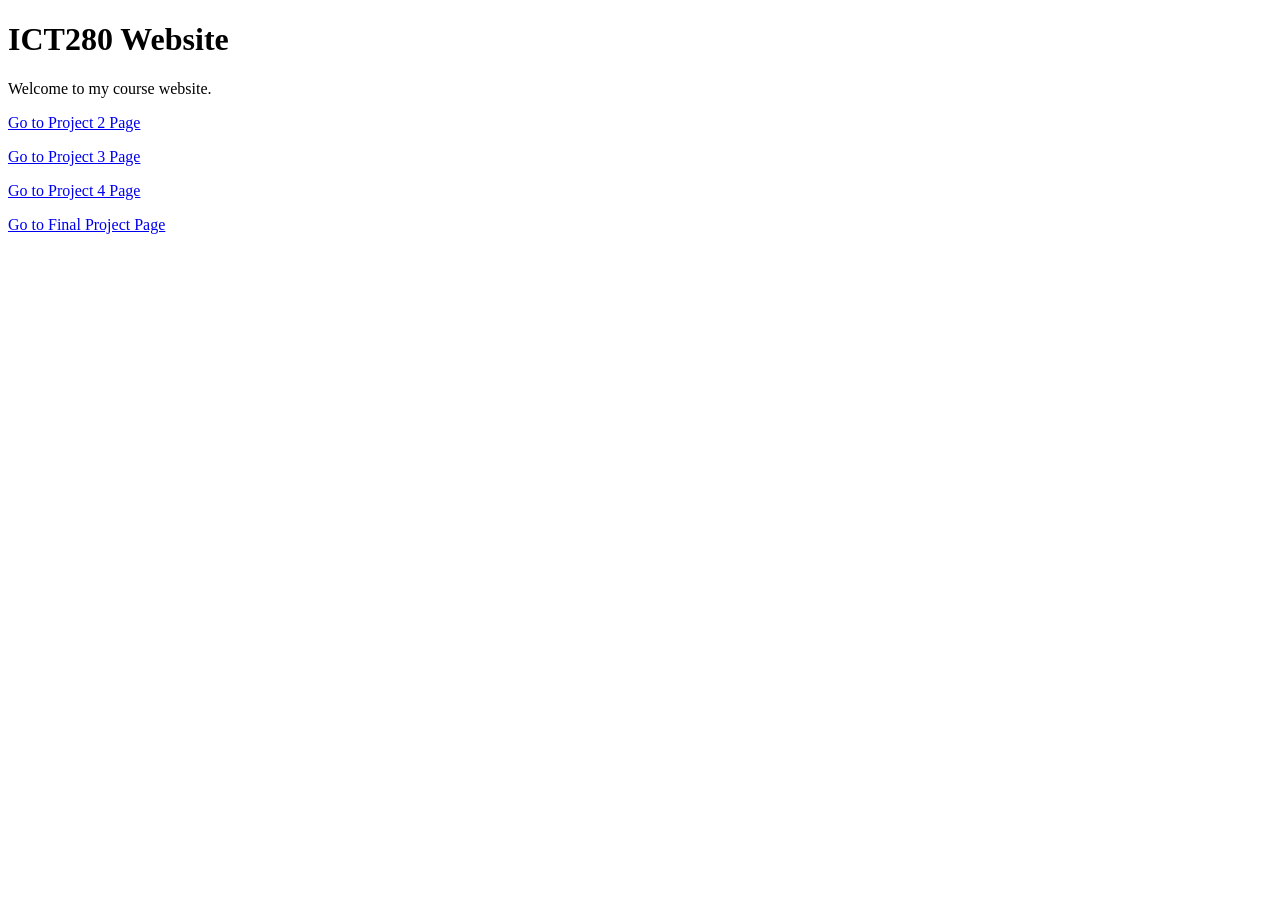
<file: index.html>
<!DOCTYPE html>
<html>
    <head>
        <title>ICT280 Home </title>
    </head>
    <body>

        <h1>ICT280 Website</h1>

        <p>Welcome to my course website.</p>

        <p><a href="html/project2.html">Go to Project 2 Page</a></p>
        <p><a href="html/project3.html">Go to Project 3 Page</a></p>
        <p><a href="project4/project4.html">Go to Project 4 Page</a></p>
        <p><a href="final/html/greentech.html">Go to Final Project Page</a></p>
        
    </body>
</html>
</file>
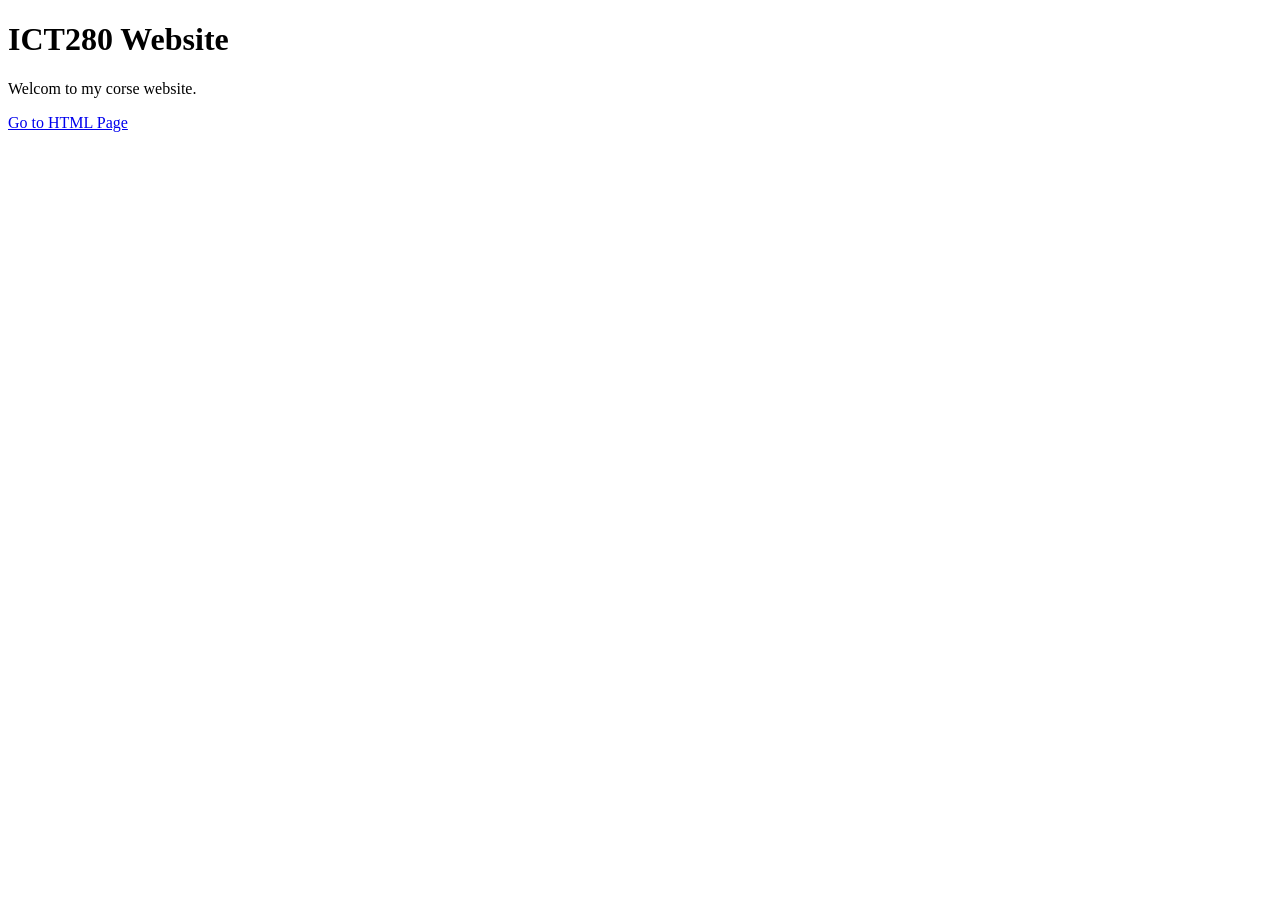
<file: html/project2.html>
<!DOCTYPE html>
<html>
    <head>
        <title>ICT280 Home </title>
    </head>
    <body>

        <h1>ICT280 Website</h1>

        <p>Welcom to my corse website.</p>

        <a href="html/project2.html">Go to HTML Page</a>
        
    </body>
</html>
</file>
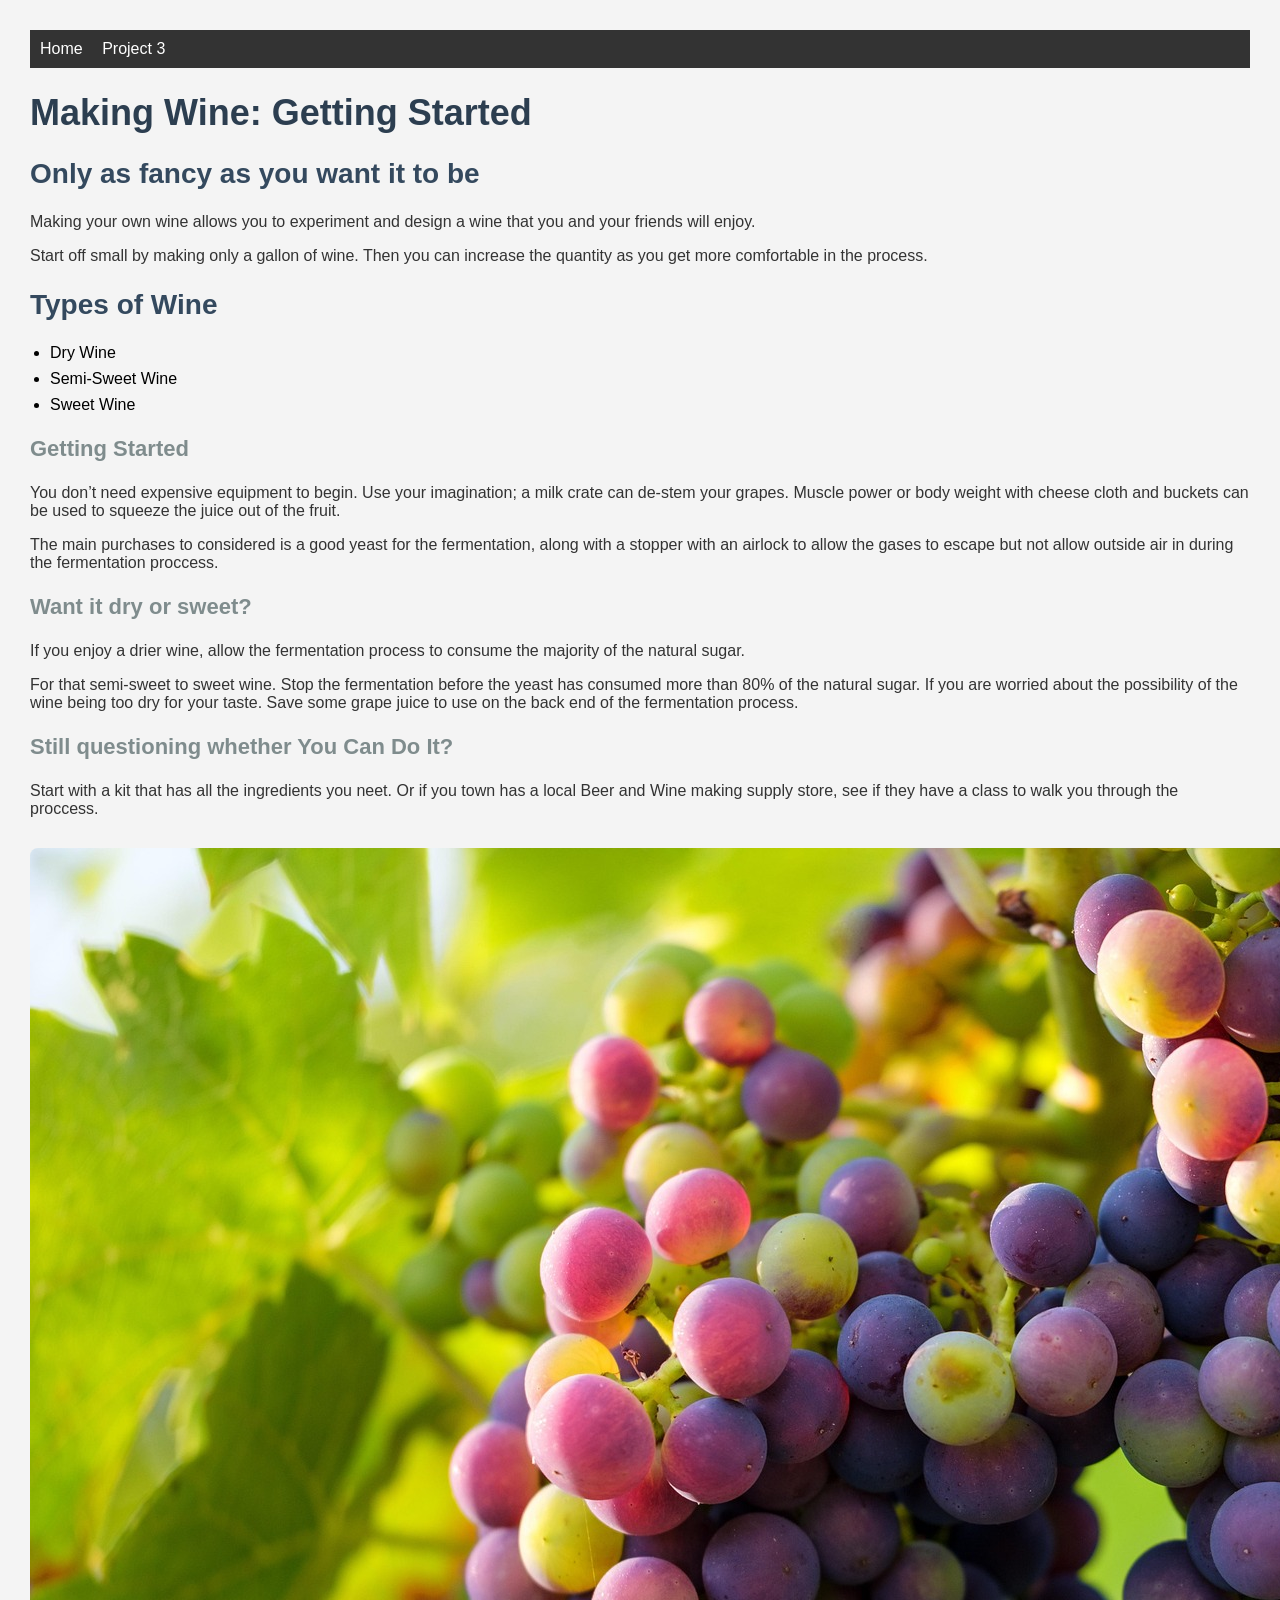
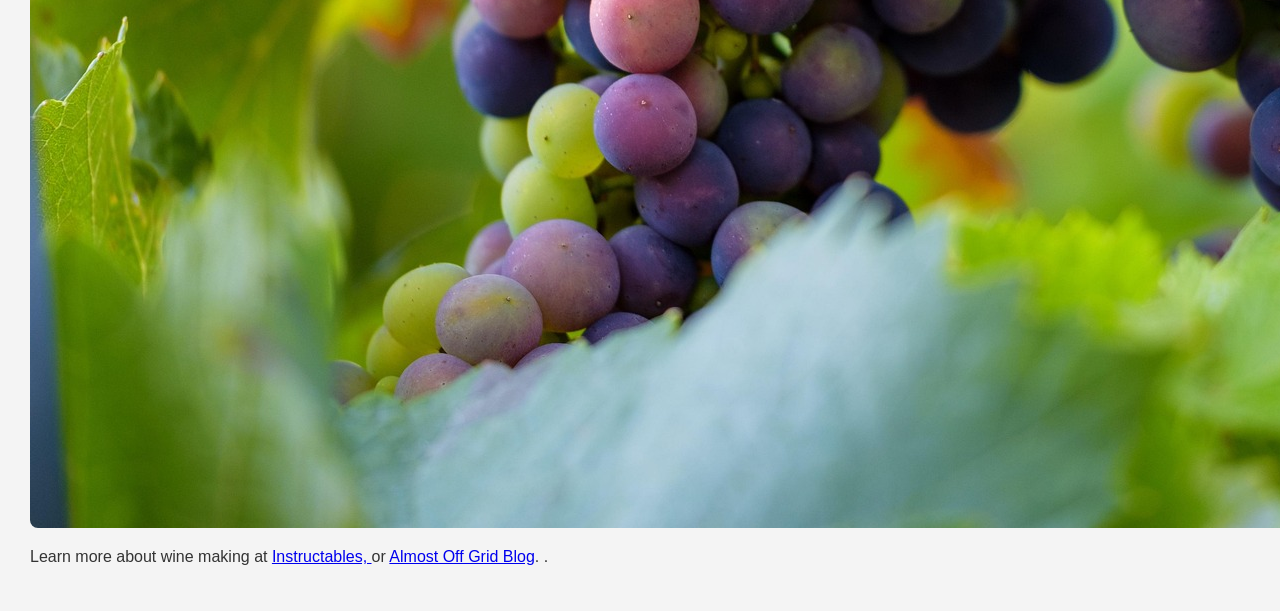
<file: html/project3.html>
<!DOCTYPE html>
<html lang="en">
<head>
    <meta charset="UTF-8">
    <title>Can I Do It - Wine Making</title>
    <link rel="stylesheet" href="../css/styles.css">
</head>

<body>

    <nav>
        <a href="../index.html">Home</a>
        <a href="project3.html">Project 3</a>
    </nav>

    <h1>Making Wine: Getting Started</h1>

    <h2>Only as fancy as you want it to be</h2>
    <p>
        Making your own wine allows you to experiment and design a wine that you and your friends will enjoy.  
    </p>
    <p>
        Start off small by making only a gallon of wine. Then you can increase the quantity as you get more
        comfortable in the process.
    </p>

    <h2>Types of Wine</h2>
    <ul>
        <li>Dry Wine</li>
        <li>Semi-Sweet Wine</li>
        <li>Sweet Wine</li>
    </ul>

    <h3>Getting Started</h3>
    <p>
        You don’t need expensive equipment to begin. Use your imagination; a milk crate can de-stem your grapes.
        Muscle power or body weight with cheese cloth and buckets can be used to squeeze the juice out of the fruit.
    </p>
    <p>
        The main purchases to considered is a good yeast for the fermentation, along with a stopper with an airlock to allow the gases
        to escape but not allow outside air in during the fermentation proccess.
    </p>

    <h3>Want it dry or sweet?</h3>
    <p>
        If you enjoy a drier wine, allow the fermentation process to consume the majority of the natural sugar.
    </p>
    <p>
        For that semi-sweet to sweet wine. Stop the fermentation before the yeast has consumed more than 80% of the natural sugar.
        If you are worried about the possibility of the wine being too dry for your taste. Save some grape juice to use on the back
        end of the fermentation process.
    </p>

    <h3>Still questioning whether You Can Do It?</h3>
    <p>
        Start with a kit that has all the ingredients you neet. Or if you town has a local Beer and Wine making supply store, 
        see if they have a class to walk you through the proccess. 
    </p>

    <img src="../images/bru-no-grapes-4367140_1920.jpg" alt="Image of wine grapes">

    <p>
        Learn more about wine making at 
        <a href="https://www.instructables.com/How-to-Make-Your-Own-Wine-From-Grapes-at-Home/" target="_blank">
            Instructables, </a> or <a href="https://www.almostoffgrid.com/blogs/almost-off-grid/making-wine-from-garden-grapes?srsltid=AfmBOoqsV1-OUA9iLOASf7scyY-No1qrJMwTp0Clp8EWzpX-9HOAdJBI" target="_blank">
            Almost Off Grid Blog</a>.
        </a>.
    </p>


</body>
</html>
</file>
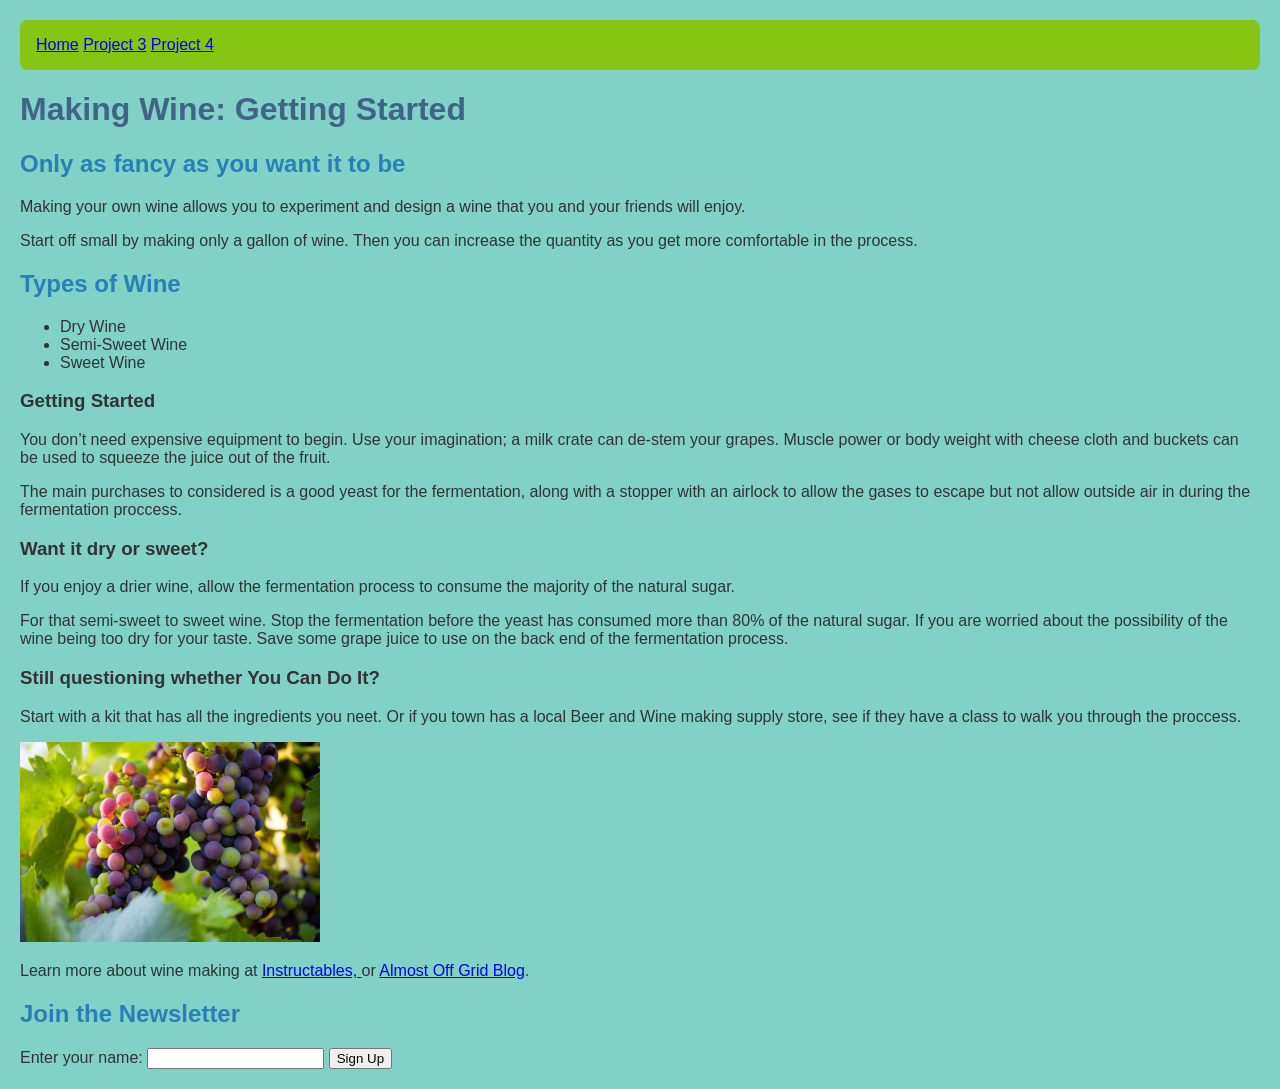
<file: project4/project4.html>
<!DOCTYPE html>
<html lang="en">
<head>
    <meta charset="UTF-8">
    <title>Can I Do It - Wine Making</title>
    <link rel="stylesheet" href="../css/styles4.css">
</head>

<body>

    <nav>
        <a href="../index.html">Home</a>
        <a href="../html/project3.html">Project 3</a>
        <a href="project4.html">Project 4</a>
    </nav>

    <h1>Making Wine: Getting Started</h1>

    <main>
    <h2>Only as fancy as you want it to be</h2>
    <p>
        Making your own wine allows you to experiment and design a wine that you and your friends will enjoy.  
    </p>
    <p>
        Start off small by making only a gallon of wine. Then you can increase the quantity as you get more
        comfortable in the process.
    </p>

    <section id="details">
    <h2>Types of Wine</h2>
    <ul>
        <li>Dry Wine</li>
        <li>Semi-Sweet Wine</li>
        <li>Sweet Wine</li>
    </ul>
</section>
    
    <h3>Getting Started</h3>
    <p>
        You don’t need expensive equipment to begin. Use your imagination; a milk crate can de-stem your grapes.
        Muscle power or body weight with cheese cloth and buckets can be used to squeeze the juice out of the fruit.
    </p>
    <p>
        The main purchases to considered is a good yeast for the fermentation, along with a stopper with an airlock to allow the gases
        to escape but not allow outside air in during the fermentation proccess.
    </p>

    <h3>Want it dry or sweet?</h3>
    <p>
        If you enjoy a drier wine, allow the fermentation process to consume the majority of the natural sugar.
    </p>
    <p>
        For that semi-sweet to sweet wine. Stop the fermentation before the yeast has consumed more than 80% of the natural sugar.
        If you are worried about the possibility of the wine being too dry for your taste. Save some grape juice to use on the back
        end of the fermentation process.
    </p>

    <h3>Still questioning whether You Can Do It?</h3>
    <p>
        Start with a kit that has all the ingredients you neet. Or if you town has a local Beer and Wine making supply store, 
        see if they have a class to walk you through the proccess. 
    </p>

    <img src="../images/bru-no-grapes-4367140_1920.jpg" alt="Image of wine grapes" width="300">

    <p>
        Learn more about wine making at 
        <a href="https://www.instructables.com/How-to-Make-Your-Own-Wine-From-Grapes-at-Home/" target="_blank">
            Instructables, </a> or <a href="https://www.almostoffgrid.com/blogs/almost-off-grid/making-wine-from-garden-grapes?srsltid=AfmBOoqsV1-OUA9iLOASf7scyY-No1qrJMwTp0Clp8EWzpX-9HOAdJBI" target="_blank">
            Almost Off Grid Blog</a>.
    </p>

    <section id="interactive-area">
            <h2>Join the Newsletter</h2>
            <div id="greeting-display"></div>
            <form id="userForm">
                <label for="userName">Enter your name:</label>
                <input type="text" id="userName" required>
                <button type="submit" id="submitBtn">Sign Up</button>
            </form>
        </section>
    </main>
</body>
</html>
</file>
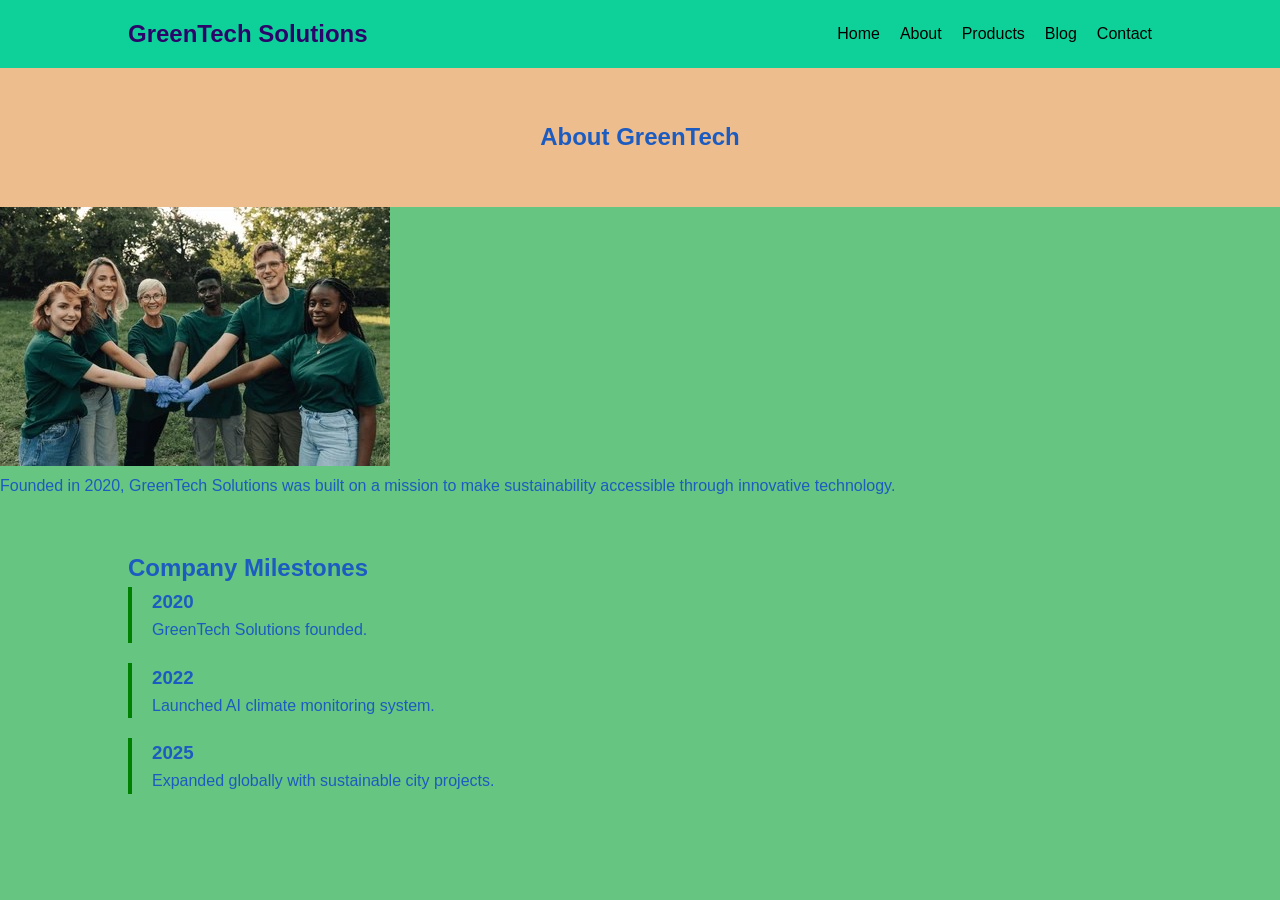
<file: final/html/about.html>
<!DOCTYPE html>
<html lang="en">
<head>
  <meta charset="UTF-8">
  <meta name="viewport" content="width=device-width, initial-scale=1.0">
  <title>About Us - GreenTech</title>

  <link rel="stylesheet" href="../css/styles.css">
</head>

<body>

<header>
  <nav class="navbar">
    <h1 class="logo">GreenTech Solutions</h1>

    <ul class="nav-links">
      <li><a href="greentech.html">Home</a></li>
      <li><a href="about.html">About</a></li>
      <li><a href="products.html">Products</a></li>
      <li><a href="blog.html">Blog</a></li>
      <li><a href="contact.html">Contact</a></li>
    </ul>
  </nav>
</header>

<section class="page-header">
  <h2>About GreenTech</h2>
</section>

<section class="about-content">

  <img src="../images/team.jpg"
       alt="GreenTech team members"
       class="team-image"
  >

  <p>
    Founded in 2020, GreenTech Solutions was built on a mission
    to make sustainability accessible through innovative technology.
  </p>

</section>

<section class="timeline">

  <h2>Company Milestones</h2>

  <div class="timeline-item">
    <h3>2020</h3>
    <p>GreenTech Solutions founded.</p>
  </div>

  <div class="timeline-item">
    <h3>2022</h3>
    <p>Launched AI climate monitoring system.</p>
  </div>

  <div class="timeline-item">
    <h3>2025</h3>
    <p>Expanded globally with sustainable city projects.</p>
  </div>

</section>

<script src="../javascript/script.js"></script>

</body>
</html>
</file>
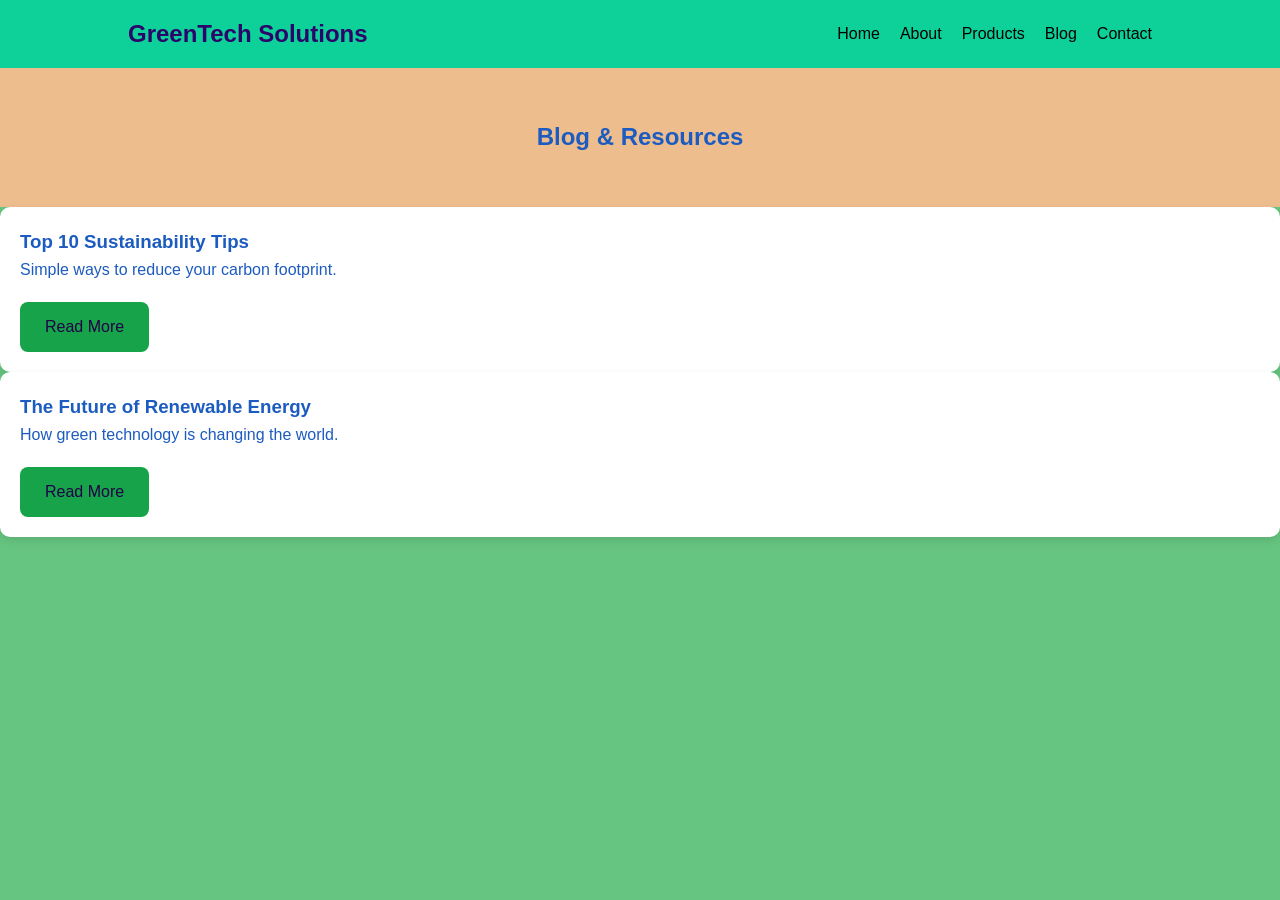
<file: final/html/blog.html>
<!DOCTYPE html>
<html lang="en">
<head>
  <meta charset="UTF-8">
  <meta name="viewport" content="width=device-width, initial-scale=1.0">
  <title>Blog - GreenTech</title>

  <link rel="stylesheet" href="../css/styles.css">
</head>

<body>

<header>
  <nav class="navbar">
    <h1 class="logo">GreenTech Solutions</h1>

    <ul class="nav-links">
      <li><a href="greentech.html">Home</a></li>
      <li><a href="about.html">About</a></li>
      <li><a href="products.html">Products</a></li>
      <li><a href="blog.html">Blog</a></li>
      <li><a href="contact.html">Contact</a></li>
    </ul>
  </nav>
</header>

<section class="page-header">
  <h2>Blog & Resources</h2>
</section>

<section class="blog-posts">

  <article class="card">
    <h3>Top 10 Sustainability Tips</h3>
    <p>Simple ways to reduce your carbon footprint.</p>
    <a href="https://news.climate.columbia.edu/2018/12/27/35-ways-reduce-carbon-footprint/" target="_blank" class="btn">Read More</a>
  </article>

  <article class="card">
    <h3>The Future of Renewable Energy</h3>
    <p>How green technology is changing the world.</p>
    <a href="https://www.nature.com/news/2009/090609/full/460972a.html" target="_blank" class="btn">Read More</a>
  </article>

</section>

<script src="../javascript/script.js"></script>

</body>
</html>
</file>
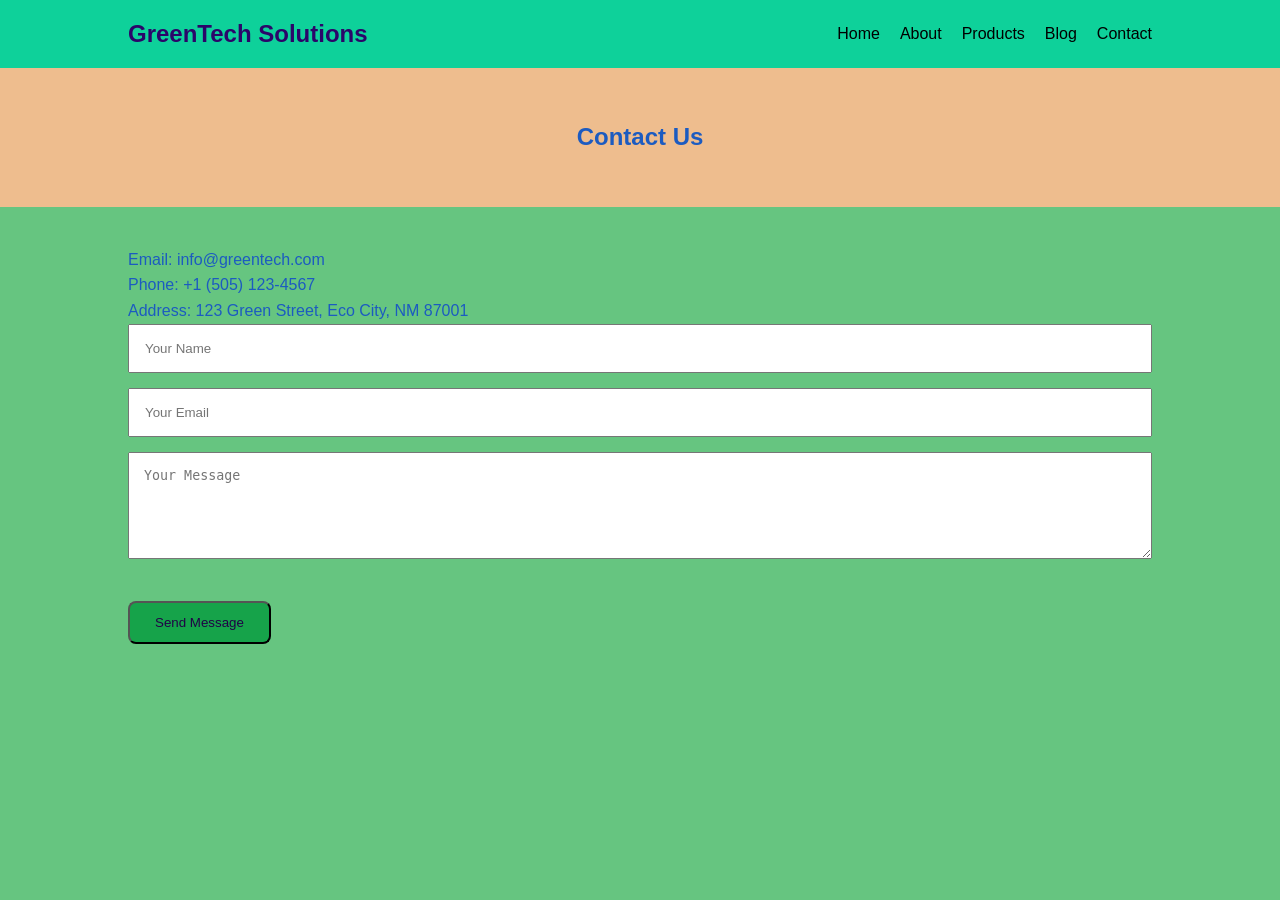
<file: final/html/contact.html>
<!DOCTYPE html>
<html lang="en">
<head>
  <meta charset="UTF-8">
  <meta name="viewport" content="width=device-width, initial-scale=1.0">
  <title>Contact - GreenTech</title>

  <link rel="stylesheet" href="../css/styles.css">
</head>

<body>

<header>
  <nav class="navbar">
    <h1 class="logo">GreenTech Solutions</h1>

    <ul class="nav-links">
      <li><a href="greentech.html">Home</a></li>
      <li><a href="about.html">About</a></li>
      <li><a href="products.html">Products</a></li>
      <li><a href="blog.html">Blog</a></li>
      <li><a href="contact.html">Contact</a></li>
    </ul>
  </nav>
</header>

<section class="page-header">
  <h2>Contact Us</h2>
</section>

<section class="contact-container">

  <div class="contact-info">
    <p>Email: info@greentech.com</p>
    <p>Phone: +1 (505) 123-4567</p>
    <p>Address: 123 Green Street, Eco City, NM 87001</p>
  </div>

  <form id="contactForm">

    <input
      type="text"
      id="name"
      placeholder="Your Name"
      required
    >

    <input
      type="email"
      id="email"
      placeholder="Your Email"
      required
    >

    <textarea
      id="message"
      rows="5"
      placeholder="Your Message"
      required
    ></textarea>

    <button type="submit" class="btn">
      Send Message
    </button>

  </form>

</section>

<script src="../javascript/script.js"></script>

</body>
</html>
</file>
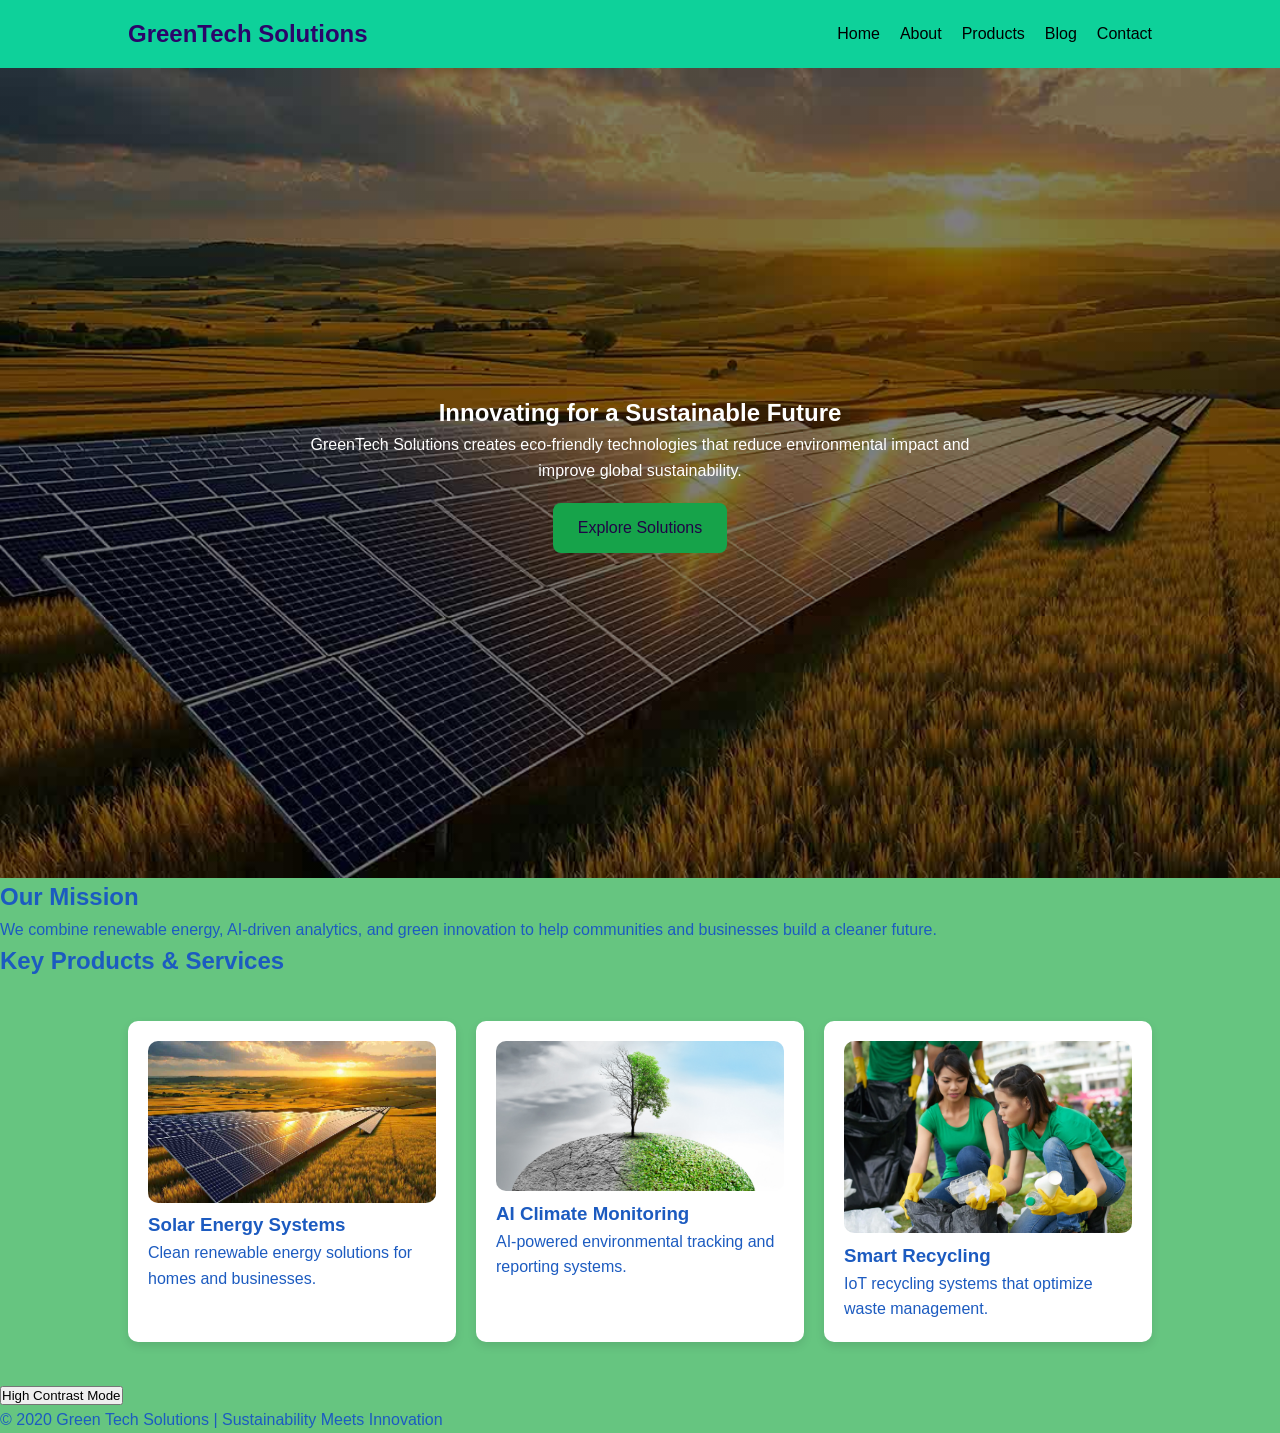
<file: final/html/greentech.html>
<!DOCTYPE html>
<html lang="en">
<head>
  <meta charset="UTF-8">
  <meta name="viewport" content="width=device-width, initial-scale=1.0">
  <title>GreenTech Solutions</title>

  <link rel="stylesheet" href="../css/styles.css">
</head>

<body>

<header>
  <nav class="navbar">

    <h1 class="logo">GreenTech Solutions</h1>

    <button class="menu-toggle" aria-label="Toggle navigation">
      ☰
    </button>

    <ul class="nav-links">
      <li><a href="greentech.html">Home</a></li>
      <li><a href="about.html">About</a></li>
      <li><a href="products.html">Products</a></li>
      <li><a href="blog.html">Blog</a></li>
      <li><a href="contact.html">Contact</a></li>
    </ul>

  </nav>
</header>

<section class="hero">

  <div class="hero-content">
    <h2>Innovating for a Sustainable Future</h2>

    <p>
      GreenTech Solutions creates eco-friendly technologies that
      reduce environmental impact and improve global sustainability.
    </p>

    <a href="greentech.html" class="btn">Explore Solutions</a>
  </div>

</section>

<section class="mission">

  <h2>Our Mission</h2>

  <p>
    We combine renewable energy, AI-driven analytics, and green
    innovation to help communities and businesses build a cleaner future.
  </p>

</section>

<section class="services">

  <h2>Key Products & Services</h2>

  <div class="card-container">

    <div class="card">
      <img src="../images/Harnessing-the-Sun.jpg"
           alt="Solar energy panels"
      >

      <h3>Solar Energy Systems</h3>

      <p>Clean renewable energy solutions for homes and businesses.</p>
    </div>

    <div class="card">
      <img src="../images/climate.jpg"
           alt="AI climate monitoring technology"
      >

      <h3>AI Climate Monitoring</h3>

      <p>AI-powered environmental tracking and reporting systems.</p>
    </div>

    <div class="card">
      <img src="../images/items-recycle.jpg"
           alt="Smart recycling bins"
      >

      <h3>Smart Recycling</h3>

      <p>IoT recycling systems that optimize waste management.</p>
    </div>

  </div>

</section>

<button id="contrastBtn">
  High Contrast Mode
</button>

<script src="../javascript/script.js"></script>

<footer>
    <p>© 2020 Green Tech Solutions | Sustainability Meets Innovation</p>
  </footer>

</body>
</html>
</file>
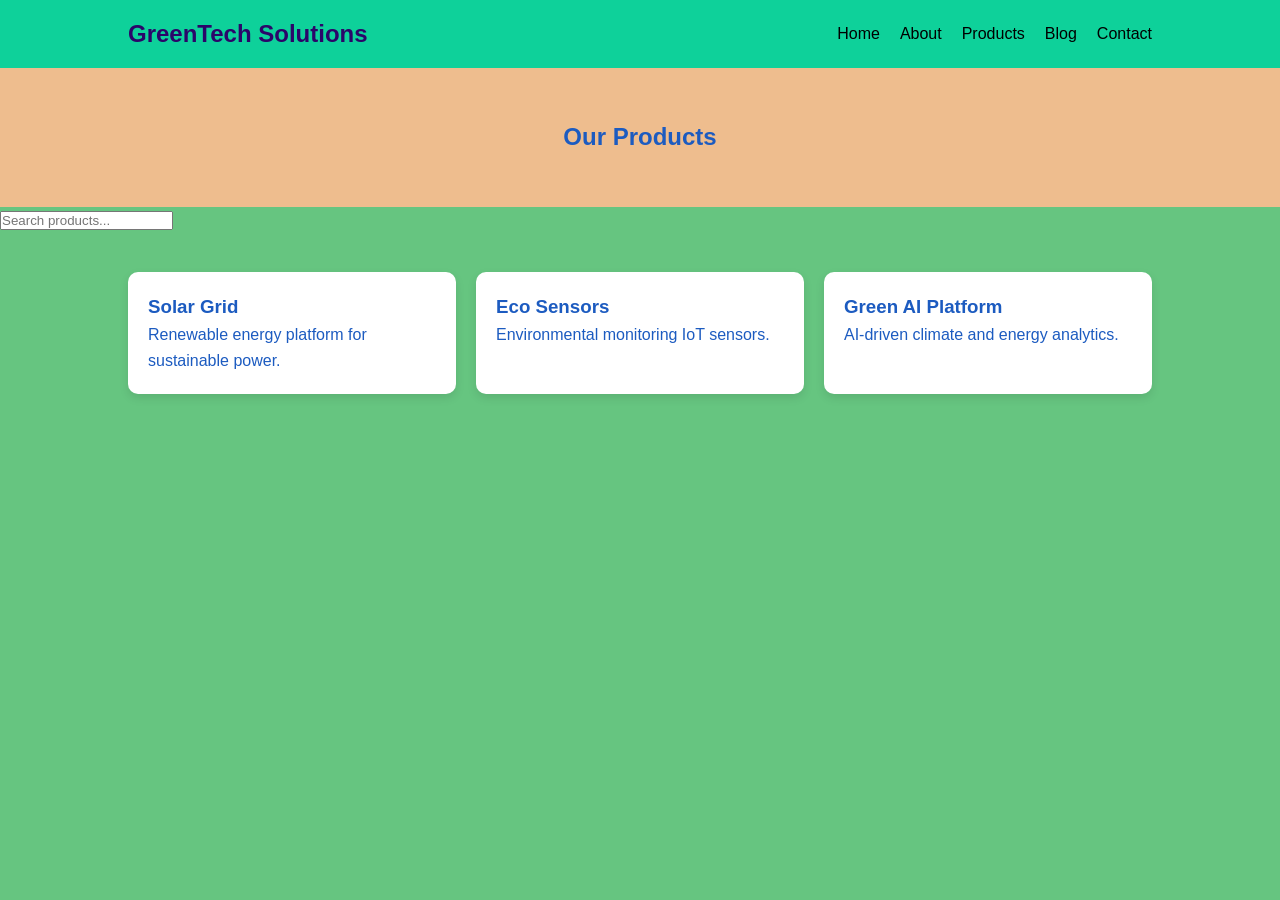
<file: final/html/products.html>
<!DOCTYPE html>
<html lang="en">
<head>
  <meta charset="UTF-8">
  <meta name="viewport" content="width=device-width, initial-scale=1.0">
  <title>Products - GreenTech</title>

  <link rel="stylesheet" href="../css/styles.css">
</head>

<body>

<header>
  <nav class="navbar">
    <h1 class="logo">GreenTech Solutions</h1>

    <ul class="nav-links">
      <li><a href="greentech.html">Home</a></li>
      <li><a href="about.html">About</a></li>
      <li><a href="products.html">Products</a></li>
      <li><a href="blog.html">Blog</a></li>
      <li><a href="contact.html">Contact</a></li>
    </ul>
  </nav>
</header>

<section class="page-header">
  <h2>Our Products</h2>
</section>

<div class="search-container">
  <input
    type="text"
    id="searchInput"
    placeholder="Search products..."
    aria-label="Search products"
  >
</div>

<section class="card-container" id="productList">

  <div class="card product-card">
    <h3>Solar Grid</h3>
    <p>Renewable energy platform for sustainable power.</p>
  </div>

  <div class="card product-card">
    <h3>Eco Sensors</h3>
    <p>Environmental monitoring IoT sensors.</p>
  </div>

  <div class="card product-card">
    <h3>Green AI Platform</h3>
    <p>AI-driven climate and energy analytics.</p>
  </div>

</section>

<script src="../javascript/script.js"></script>

</body>
</html>
</file>
<file: css/styles.css>
/* General Page Styling */
body {
    background-color: #f4f4f4;
    font-family: Arial, sans-serif;
    margin: 20px;
    padding: 10px;
}

/* Navigation Bar */
nav {
    background-color: #333;
    padding: 10px;
}

nav a {
    color: white;
    margin-right: 15px;
    text-decoration: none;
}

nav a:hover {
    color: #ff9800;
}

/* Headers */
h1 {
    color: #2c3e50;
    font-size: 36px;
}

h2 {
    color: #34495e;
    font-size: 28px;
}

h3 {
    color: #7f8c8d;
    font-size: 22px;
}

/* Paragraphs */
p {
    font-size: 16px;
    color: #333;
    margin-bottom: 15px;
}

/* Lists */
ul {
    padding-left: 20px;
}

li {
    margin-bottom: 8px;
}

/* Image */
img {
    margin-top: 15px;
    border-radius: 8px;
}
</file>
<file: css/styles4.css>
body {
    background-color: #81d1c6;
    font-family: 'Segoe UI', Tahoma, Geneva, Verdana, sans-serif;
    color: #333;
    margin: 0;
    padding: 20px;
}

h1 { color: #416486; }
h2 { color: #2980b9; }

/* Navigation */
nav {
    background: #86c512;
    padding: 1rem;
    border-radius: 8px;
    margin-bottom: 20px;
}

nav a:hover {
    color: orange;
    text-decoration: none;
}

/* Responsiveness: Media Query */
@media (max-width: 600px) {
    body {
        padding: 10px;
    }
    h1 {
        font-size: 1.5rem;
    }
}
</file>
<file: final/css/styles.css>
* {
  margin: 0;
  padding: 0;
  box-sizing: border-box;
}

body {
  font-family: Arial, sans-serif;
  background: #66c580;
  color: #1c5bc0;
  line-height: 1.6;
}

.navbar {
  display: flex;
  justify-content: space-between;
  align-items: center;
  background: #0ed19a;
  padding: 15px 10%;
}

.logo {
  color: rgb(43, 5, 105);
}

.nav-links {
  display: flex;
  list-style: none;
  gap: 20px;
}

.nav-links a {
  color: rgb(0, 0, 0);
  text-decoration: none;
}

.menu-toggle {
  display: none;
}

.hero {
  height: 90vh;
  display: flex;
  justify-content: center;
  align-items: center;
  background:
    linear-gradient(rgba(0,0,0,0.5),
    rgba(0,0,0,0.5)),
    url('../images/Harnessing-the-Sun.jpg');

  background-size: cover;
  color: white;
  text-align: center;
}

.hero-content {
  max-width: 700px;
}

.btn {
  display: inline-block;
  margin-top: 20px;
  padding: 12px 25px;
  background: #16a34a;
  color: rgb(32, 3, 70);
  text-decoration: none;
  border-radius: 8px;
}

.card-container {
  display: grid;
  grid-template-columns:
    repeat(auto-fit, minmax(250px, 1fr));

  gap: 20px;
  padding: 40px 10%;
}

.card {
  background: white;
  padding: 20px;
  border-radius: 10px;
  box-shadow: 0 4px 10px rgba(0,0,0,0.1);
  transition: transform 0.3s;
}

.card:hover {
  transform: translateY(-8px);
}

.card img {
  width: 100%;
  border-radius: 10px;
}

.page-header {
  text-align: center;
  padding: 50px 20px;
  background: #eebd8e;
}

.timeline {
  padding: 50px 10%;
}

.timeline-item {
  border-left: 4px solid green;
  padding-left: 20px;
  margin-bottom: 20px;
}

.contact-container {
  padding: 40px 10%;
}

form input,
form textarea {
  width: 100%;
  padding: 15px;
  margin-bottom: 15px;
}

.high-contrast {
  background: rgb(10, 198, 255) !important;
  color: rgb(189, 189, 91) !important;
}

@media (max-width: 768px) {

  .nav-links {
    display: none;
    flex-direction: column;
    width: 100%;
    background: #065f46;
    padding: 20px;
  }

  .nav-links.active {
    display: flex;
  }

  .menu-toggle {
    display: block;
    background: none;
    border: none;
    color: rgb(160, 213, 226);
    font-size: 2rem;
  }

  .hero h2 {
    font-size: 2rem;
  }

  footer {
  background: #022c22;
  color: white;
  text-align: center;
  padding: 25px;
  font-size: 0.95rem;
}

}
</file>
